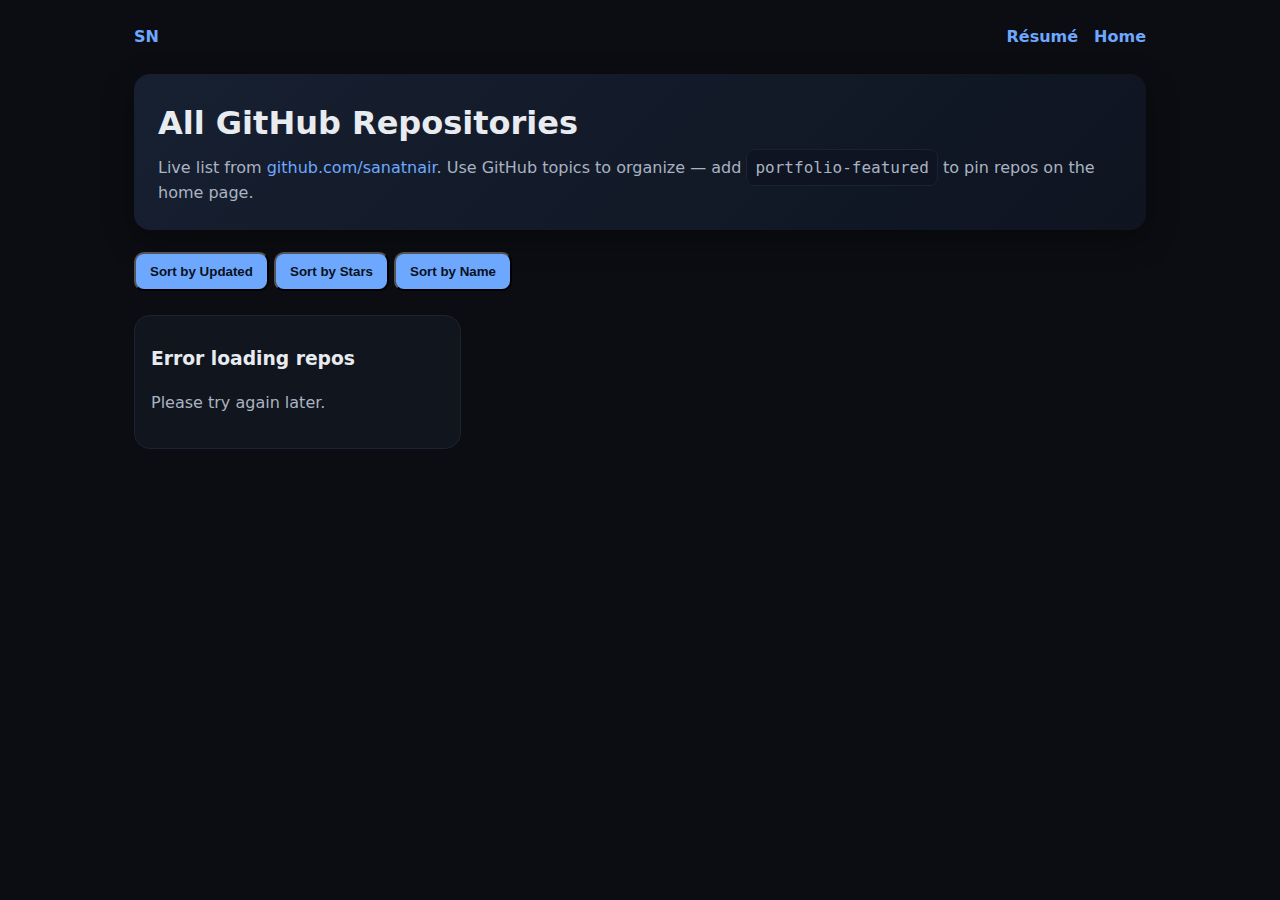
<file: projects/index.html>
<!doctype html>
<html lang="en">
<head>
  <meta charset="utf-8">
  <meta name="viewport" content="width=device-width, initial-scale=1">
  <title>Projects · Sanat Nair</title>
  <link rel="stylesheet" href="../assets/styles.css">
</head>
<body>
  <div class="container">
    <div class="nav">
      <div class="left"><a href="../"><strong>SN</strong></a></div>
      <div class="right"><a href="../Resume_SN.pdf">Résumé</a><a href="../">Home</a></div>
    </div>
    <div class="header">
      <h1>All GitHub Repositories</h1>
      <p class="subtitle">Live list from <a href="https://github.com/sanatnair" target="_blank">github.com/sanatnair</a>. Use GitHub topics to organize — add <code class="code">portfolio-featured</code> to pin repos on the home page.</p>
    </div>
    <div style="margin:12px 0;">
      <button class="btn" id="sort-updated">Sort by Updated</button>
      <button class="btn" id="sort-stars">Sort by Stars</button>
      <button class="btn" id="sort-name">Sort by Name</button>
    </div>
    <div id="list" class="grid"></div>
  </div>
<script>
const USER="sanatnair";
const LIST=document.getElementById("list");
let DATA=[];

const CARD=(repo)=>{
  const topics = (repo.topics||[]).slice(0,4).map(t=>`<span class="tag">${t}</span>`).join("");
  const lang = repo.language ? `<span class="tag">${repo.language}</span>` : "";
  const stats = [`★ ${repo.stargazers_count||0}`, `⎇ ${repo.forks_count||0}`].join(" · ");
  return `<a class="card" href="${repo.html_url}" target="_blank" rel="noreferrer">
    <img src="https://opengraph.githubassets.com/1/${repo.full_name}" alt="${repo.name} preview" loading="lazy">
    <h3>${repo.name}</h3>
    <p>${repo.description || "No description provided."}</p>
    <div>${lang} ${topics}</div>
    <p class="subtitle" style="margin-top:8px;">${stats}</p>
  </a>`;
};

function render(){ LIST.innerHTML = DATA.map(CARD).join(""); }

async function load(){
  try{
    const r = await fetch(`https://api.github.com/users/${USER}/repos?per_page=100`, { headers: { "Accept": "application/vnd.github+json" }});
    const data = await r.json();
    DATA = Array.isArray(data) ? data : [];
    DATA.sort((a,b)=> new Date(b.pushed_at)-new Date(a.pushed_at));
    render();
  } catch(e){
    LIST.innerHTML = '<div class="card"><h3>Error loading repos</h3><p class="subtitle">Please try again later.</p></div>';
    console.error(e);
  }
}
load();

document.getElementById("sort-updated").onclick = ()=>{ DATA.sort((a,b)=> new Date(b.pushed_at)-new Date(a.pushed_at)); render(); };
document.getElementById("sort-stars").onclick = ()=>{ DATA.sort((a,b)=> (b.stargazers_count||0)-(a.stargazers_count||0)); render(); };
document.getElementById("sort-name").onclick    = ()=>{ DATA.sort((a,b)=> a.name.localeCompare(b.name)); render(); };
</script>
</body>
</html>
</file>
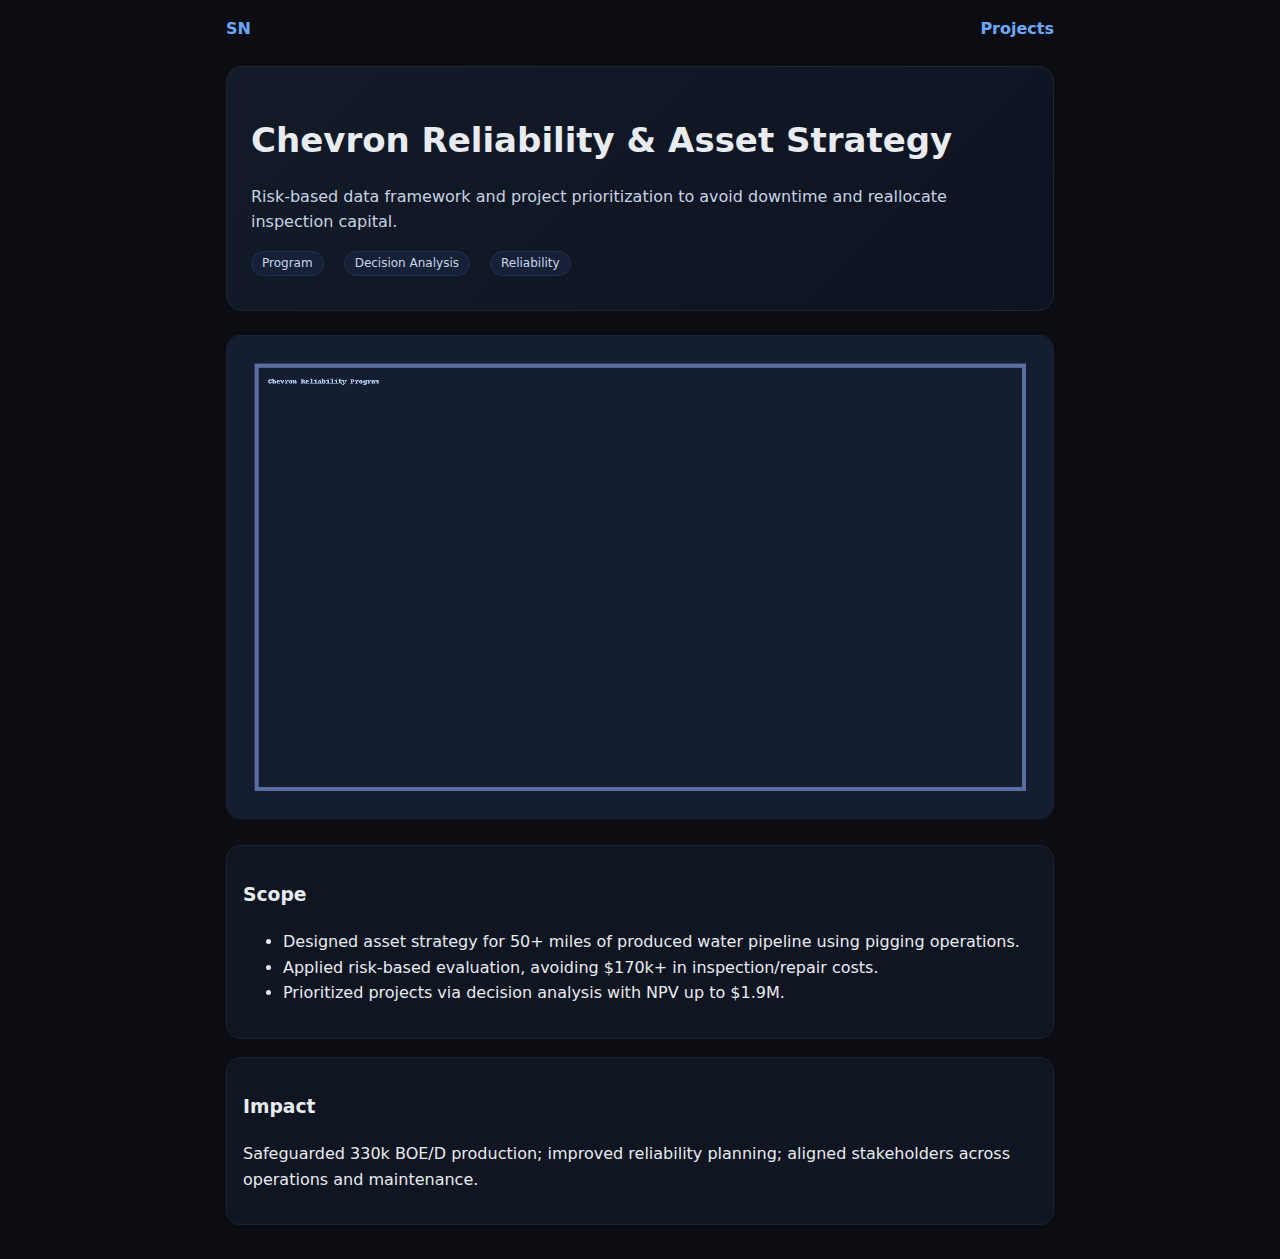
<file: projects/chevron_reliability.html>
<!doctype html>
<html lang="en"><head><meta charset="utf-8"><meta name="viewport" content="width=device-width, initial-scale=1">
<title>Chevron Reliability & Asset Strategy · Sanat Nair</title><link rel="stylesheet" href="../assets/styles.css"></head>
<body><div class="container project">
  <div class="nav"><div class="left"><a href="../"><strong>SN</strong></a></div><div class="right"><a href="../projects/index.html">Projects</a></div></div>
  <div class="hero">
    <h1>Chevron Reliability & Asset Strategy</h1>
    <p class="lead">Risk-based data framework and project prioritization to avoid downtime and reallocate inspection capital.</p>
    <div class="meta"><span class="tag">Program</span><span class="tag">Decision Analysis</span><span class="tag">Reliability</span></div>
  </div>
  <img class="full" src="../assets/images/chevron.jpg" alt="Chevron program">
  <div class="section"><h3>Scope</h3><ul>
    <li>Designed asset strategy for 50+ miles of produced water pipeline using pigging operations.</li>
    <li>Applied risk-based evaluation, avoiding $170k+ in inspection/repair costs.</li>
    <li>Prioritized projects via decision analysis with NPV up to $1.9M.</li></ul></div>
  <div class="section"><h3>Impact</h3><p>Safeguarded 330k BOE/D production; improved reliability planning; aligned stakeholders across operations and maintenance.</p></div>
</div></body></html>
</file>
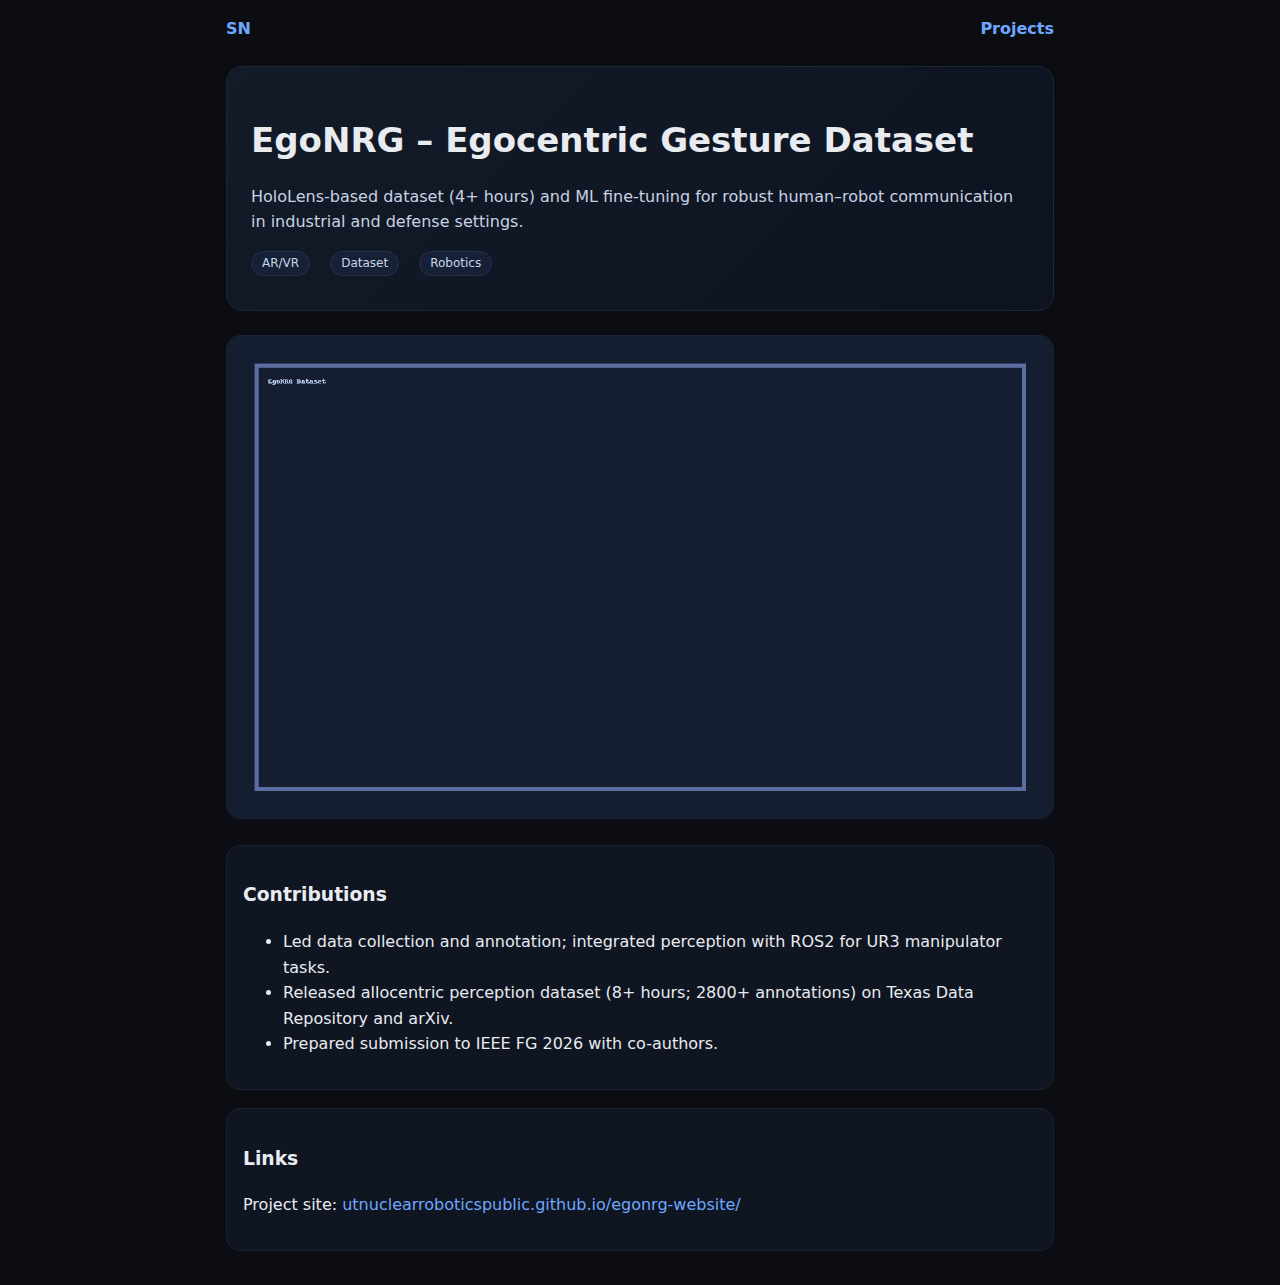
<file: projects/egonrg_dataset.html>
<!doctype html>
<html lang="en"><head><meta charset="utf-8"><meta name="viewport" content="width=device-width, initial-scale=1">
<title>EgoNRG Dataset · Sanat Nair</title><link rel="stylesheet" href="../assets/styles.css"></head>
<body><div class="container project">
  <div class="nav"><div class="left"><a href="../"><strong>SN</strong></a></div><div class="right"><a href="../projects/index.html">Projects</a></div></div>
  <div class="hero">
    <h1>EgoNRG – Egocentric Gesture Dataset</h1>
    <p class="lead">HoloLens-based dataset (4+ hours) and ML fine‑tuning for robust human–robot communication in industrial and defense settings.</p>
    <div class="meta"><span class="tag">AR/VR</span><span class="tag">Dataset</span><span class="tag">Robotics</span></div>
  </div>
  <img class="full" src="../assets/images/egonrg.jpg" alt="EgoNRG">
  <div class="section"><h3>Contributions</h3><ul>
    <li>Led data collection and annotation; integrated perception with ROS2 for UR3 manipulator tasks.</li>
    <li>Released allocentric perception dataset (8+ hours; 2800+ annotations) on Texas Data Repository and arXiv.</li>
    <li>Prepared submission to IEEE FG 2026 with co-authors.</li></ul></div>
  <div class="section"><h3>Links</h3><p>Project site: <a href="https://utnuclearroboticspublic.github.io/egonrg-website/" target="_blank">utnuclearroboticspublic.github.io/egonrg-website/</a></p></div>
</div></body></html>
</file>
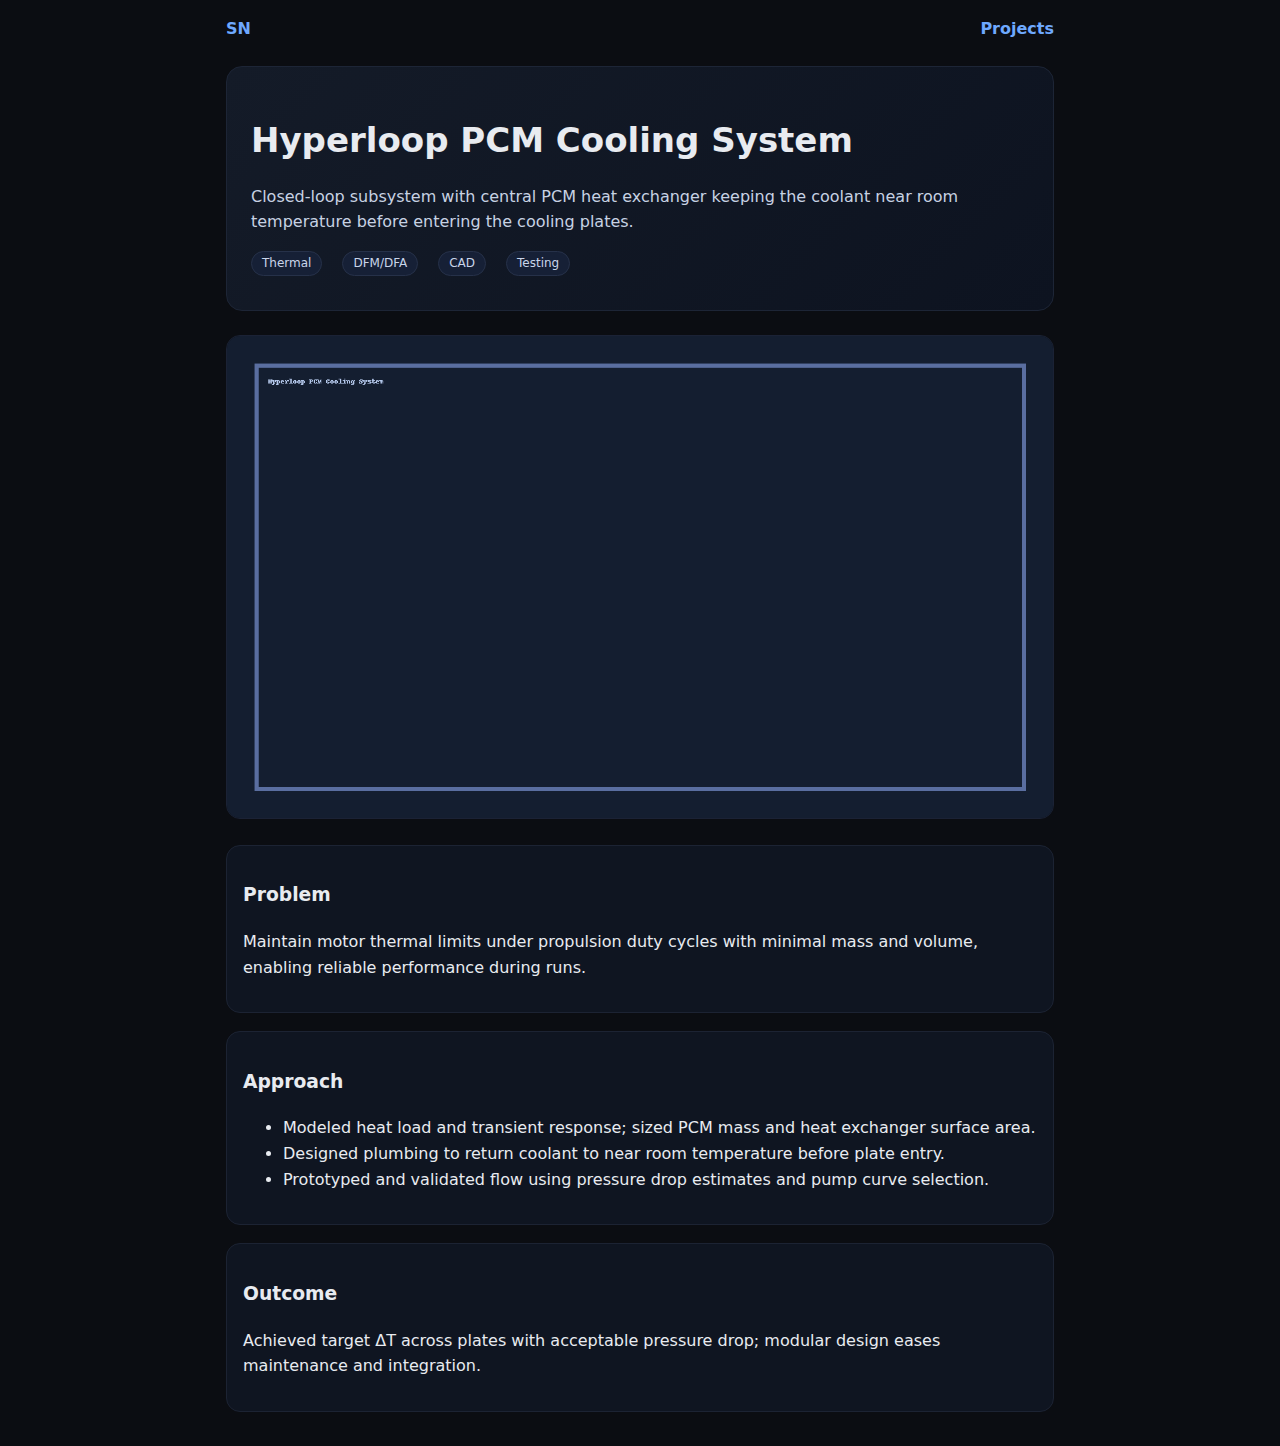
<file: projects/hyperloop_pcm.html>
<!doctype html>
<html lang="en"><head><meta charset="utf-8"><meta name="viewport" content="width=device-width, initial-scale=1">
<title>Hyperloop PCM Cooling · Sanat Nair</title><link rel="stylesheet" href="../assets/styles.css"></head>
<body><div class="container project">
  <div class="nav"><div class="left"><a href="../"><strong>SN</strong></a></div><div class="right"><a href="../projects/index.html">Projects</a></div></div>
  <div class="hero">
    <h1>Hyperloop PCM Cooling System</h1>
    <p class="lead">Closed-loop subsystem with central PCM heat exchanger keeping the coolant near room temperature before entering the cooling plates.</p>
    <div class="meta"><span class="tag">Thermal</span><span class="tag">DFM/DFA</span><span class="tag">CAD</span><span class="tag">Testing</span></div>
  </div>
  <img class="full" src="../assets/images/hyperloop.jpg" alt="Hyperloop cooling">
  <div class="section"><h3>Problem</h3><p>Maintain motor thermal limits under propulsion duty cycles with minimal mass and volume, enabling reliable performance during runs.</p></div>
  <div class="section"><h3>Approach</h3><ul>
    <li>Modeled heat load and transient response; sized PCM mass and heat exchanger surface area.</li>
    <li>Designed plumbing to return coolant to near room temperature before plate entry.</li>
    <li>Prototyped and validated flow using pressure drop estimates and pump curve selection.</li></ul></div>
  <div class="section"><h3>Outcome</h3><p>Achieved target ΔT across plates with acceptable pressure drop; modular design eases maintenance and integration.</p></div>
</div></body></html>
</file>
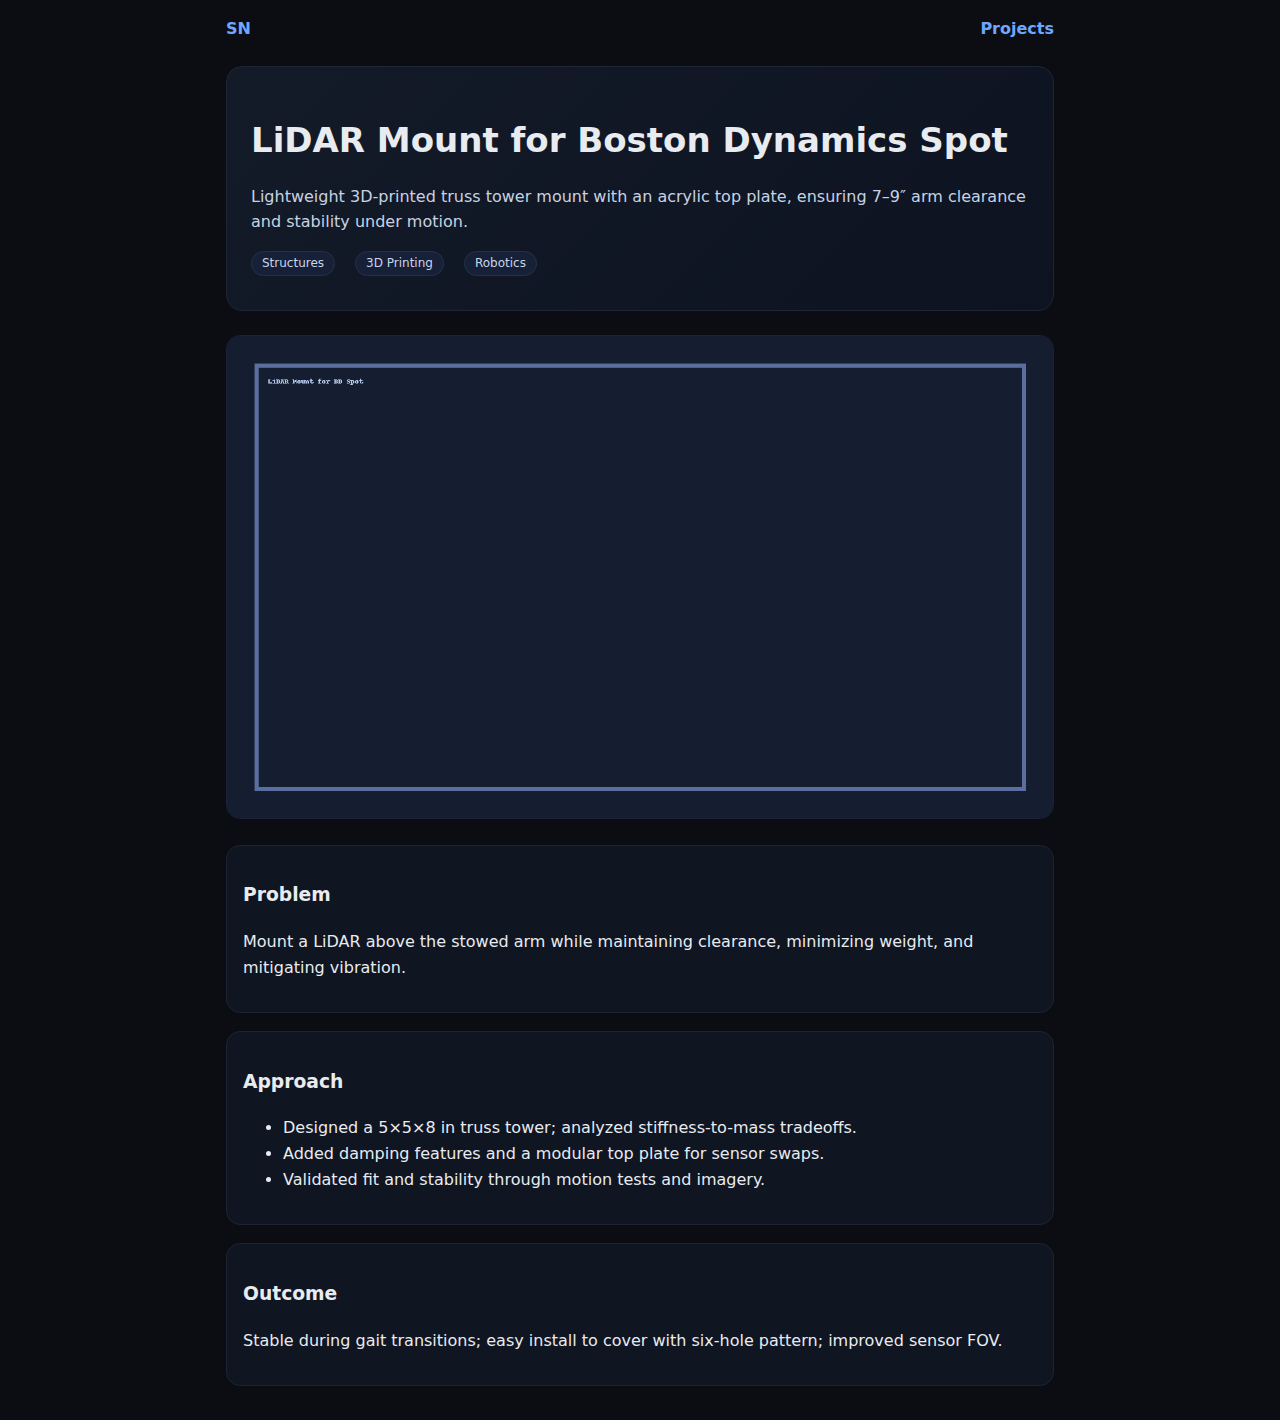
<file: projects/lidar_mount_spot.html>
<!doctype html>
<html lang="en"><head><meta charset="utf-8"><meta name="viewport" content="width=device-width, initial-scale=1">
<title>LiDAR Mount for BD Spot · Sanat Nair</title><link rel="stylesheet" href="../assets/styles.css"></head>
<body><div class="container project">
  <div class="nav"><div class="left"><a href="../"><strong>SN</strong></a></div><div class="right"><a href="../projects/index.html">Projects</a></div></div>
  <div class="hero">
    <h1>LiDAR Mount for Boston Dynamics Spot</h1>
    <p class="lead">Lightweight 3D‑printed truss tower mount with an acrylic top plate, ensuring 7–9″ arm clearance and stability under motion.</p>
    <div class="meta"><span class="tag">Structures</span><span class="tag">3D Printing</span><span class="tag">Robotics</span></div>
  </div>
  <img class="full" src="../assets/images/lidar.jpg" alt="LiDAR mount">
  <div class="section"><h3>Problem</h3><p>Mount a LiDAR above the stowed arm while maintaining clearance, minimizing weight, and mitigating vibration.</p></div>
  <div class="section"><h3>Approach</h3><ul>
    <li>Designed a 5×5×8 in truss tower; analyzed stiffness-to-mass tradeoffs.</li>
    <li>Added damping features and a modular top plate for sensor swaps.</li>
    <li>Validated fit and stability through motion tests and imagery.</li></ul></div>
  <div class="section"><h3>Outcome</h3><p>Stable during gait transitions; easy install to cover with six-hole pattern; improved sensor FOV.</p></div>
</div></body></html>
</file>
<file: assets/styles.css>
:root{
  --bg:#0b0d12; --card:#11151d; --text:#e8ebf0; --muted:#a9b3c1; --accent:#6ea8fe;
}
*{box-sizing:border-box}
body{margin:0;font-family:Inter,system-ui,Segoe UI,Roboto,Helvetica,Arial,sans-serif;background:var(--bg);color:var(--text);line-height:1.6}
a{color:var(--accent);text-decoration:none}
a:hover{text-decoration:underline}
.container{max-width:1060px;margin:0 auto;padding:24px}
.nav{display:flex;justify-content:space-between;align-items:center;margin-bottom:24px}
.nav .right a{margin-left:16px;font-weight:600}
.header{padding:24px;border-radius:16px;background:linear-gradient(135deg,#172031, #0e1420);box-shadow:0 10px 30px rgba(0,0,0,.35)}
.header h1{margin:0 0 6px;font-size:32px}
.header p{margin:0;color:var(--muted)}
.grid{display:grid;grid-template-columns:repeat(auto-fill,minmax(260px,1fr));gap:16px;margin-top:24px}
.card{background:var(--card);border:1px solid #1c2331;border-radius:16px;padding:16px;transition:transform .15s ease, box-shadow .15s ease}
.card:hover{transform:translateY(-3px);box-shadow:0 12px 24px rgba(0,0,0,.35)}
.card img{width:100%;height:150px;object-fit:cover;border-radius:12px}
.card h3{margin:12px 0 6px}
.tag{display:inline-block;background:#1b2232;color:#c9d5ea;border:1px solid #263149;border-radius:999px;padding:2px 10px;margin-right:8px;font-size:12px}
.footer{margin:32px 0;color:var(--muted);text-align:center}
.btn{display:inline-block;background:var(--accent);color:#091120;font-weight:700;padding:10px 14px;border-radius:10px;margin-top:10px}
.btn:hover{text-decoration:none;filter:brightness(1.05)}
.hero-links{margin-top:10px}
.hero-links a{margin-right:12px}
.subtitle{color:var(--muted)}
.project{max-width:860px;margin:0 auto;padding:16px}
.project h1{font-size:34px;margin-bottom:0}
.lead{color:#c7d2e3}
.hero{background:linear-gradient(135deg,#141b28,#0d1320);padding:24px;border-radius:16px;border:1px solid #1d2536;margin:16px 0 24px}
.meta{display:flex;flex-wrap:wrap;gap:12px;margin:10px 0}
.meta .tag{background:#162036}
.section{background:#0f1521;border:1px solid #1c2333;border-radius:14px;padding:16px;margin:18px 0}
.code{font-family:ui-monospace,SFMono-Regular,Menlo,Consolas,monospace;background:#0e1421;border:1px solid #1b2235;padding:8px;border-radius:8px}
img.full{width:100%;border-radius:14px;border:1px solid #1b2235}
@media (max-width:640px){.nav{flex-direction:column;gap:8px}.header h1{font-size:26px}}
.card-toggle {
  margin-top: 12px;
  display: inline-block;
  font-size: 0.85rem;
  padding: 6px 10px;
  border-radius: 999px;
  border: 1px solid #263149;
  background: #141b25;
  cursor: pointer;
}

.card-toggle:hover {
  filter: brightness(1.1);
}

.card-details {
  margin-top: 10px;
  padding-top: 10px;
  border-top: 1px solid #1c2333;
  display: none;
  font-size: 0.9rem;
  color: var(--muted);
}

.card-details.open {
  display: block;
}
.card-thumb {
  width: 100%;
  border-radius: 12px;
  margin-top: 10px;
  border: 1px solid #1c2333;
  object-fit: cover;
  max-height: 220px;
}
</file>
